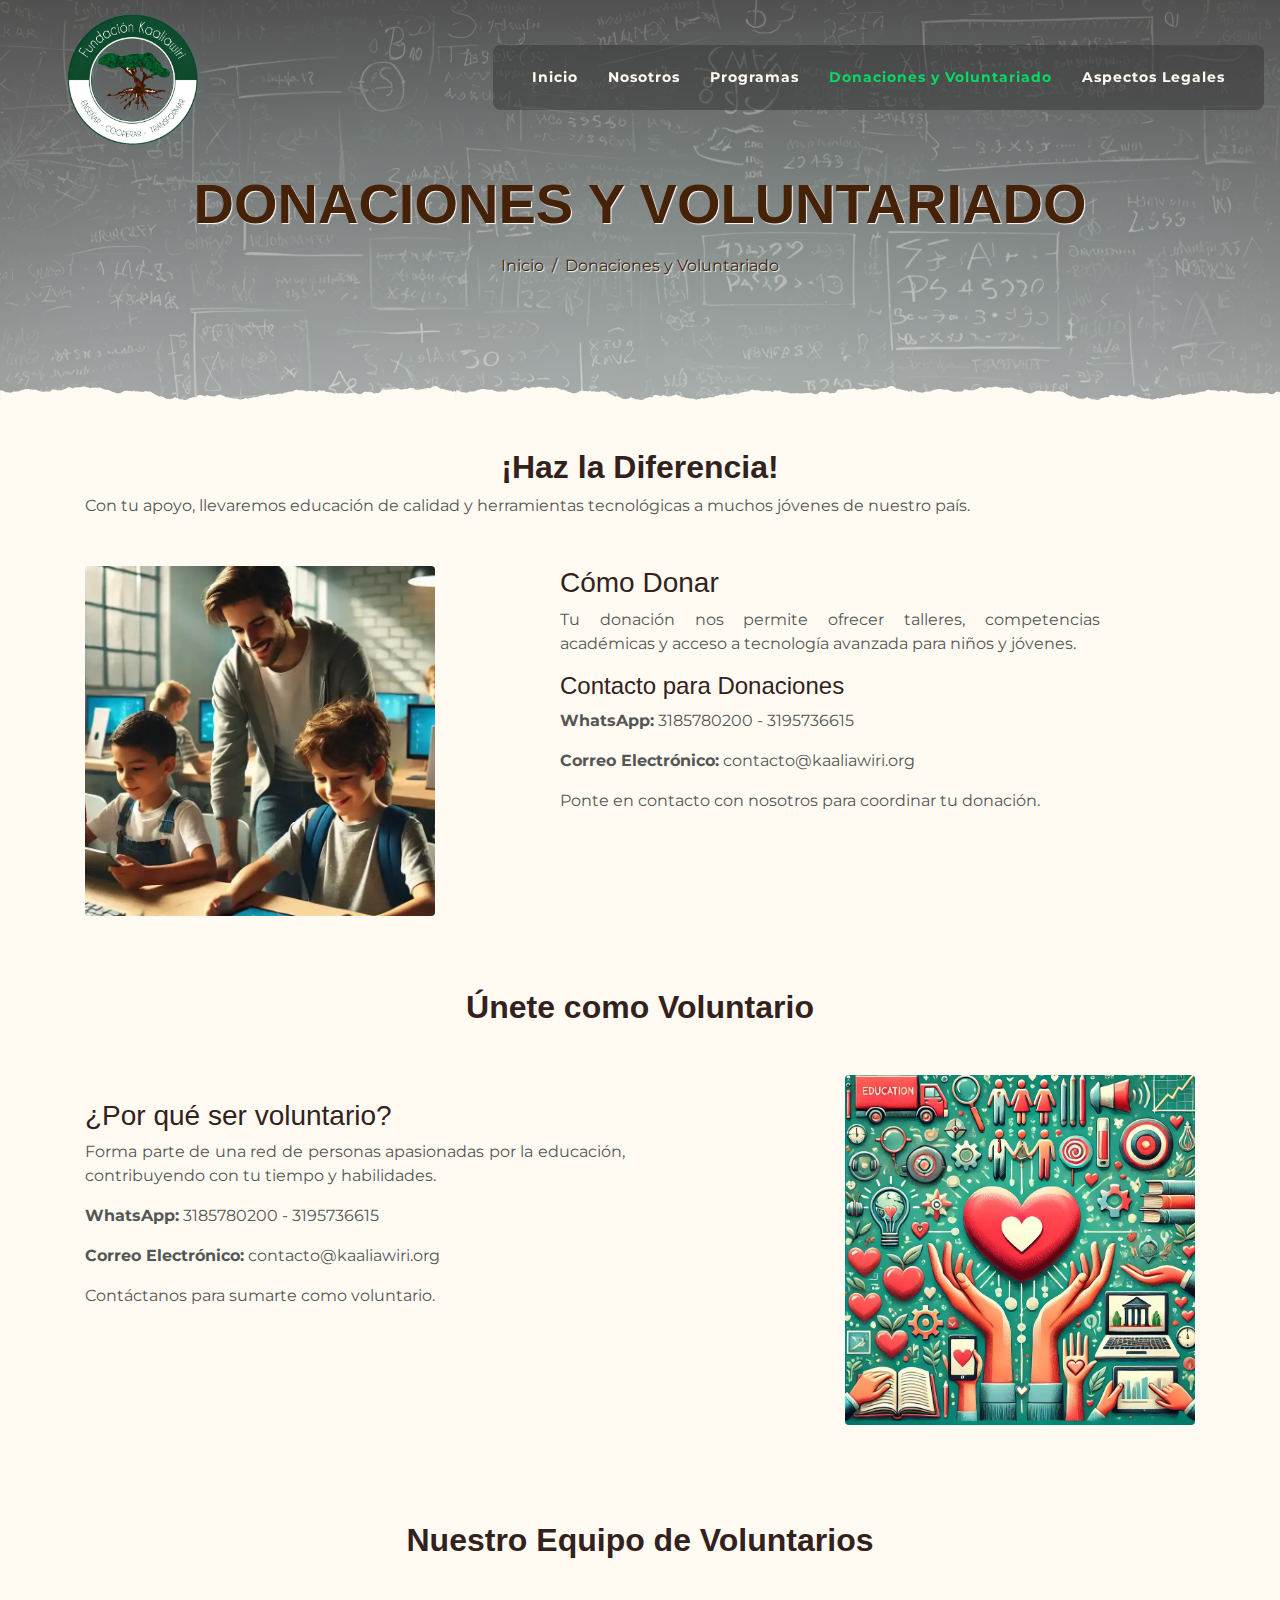
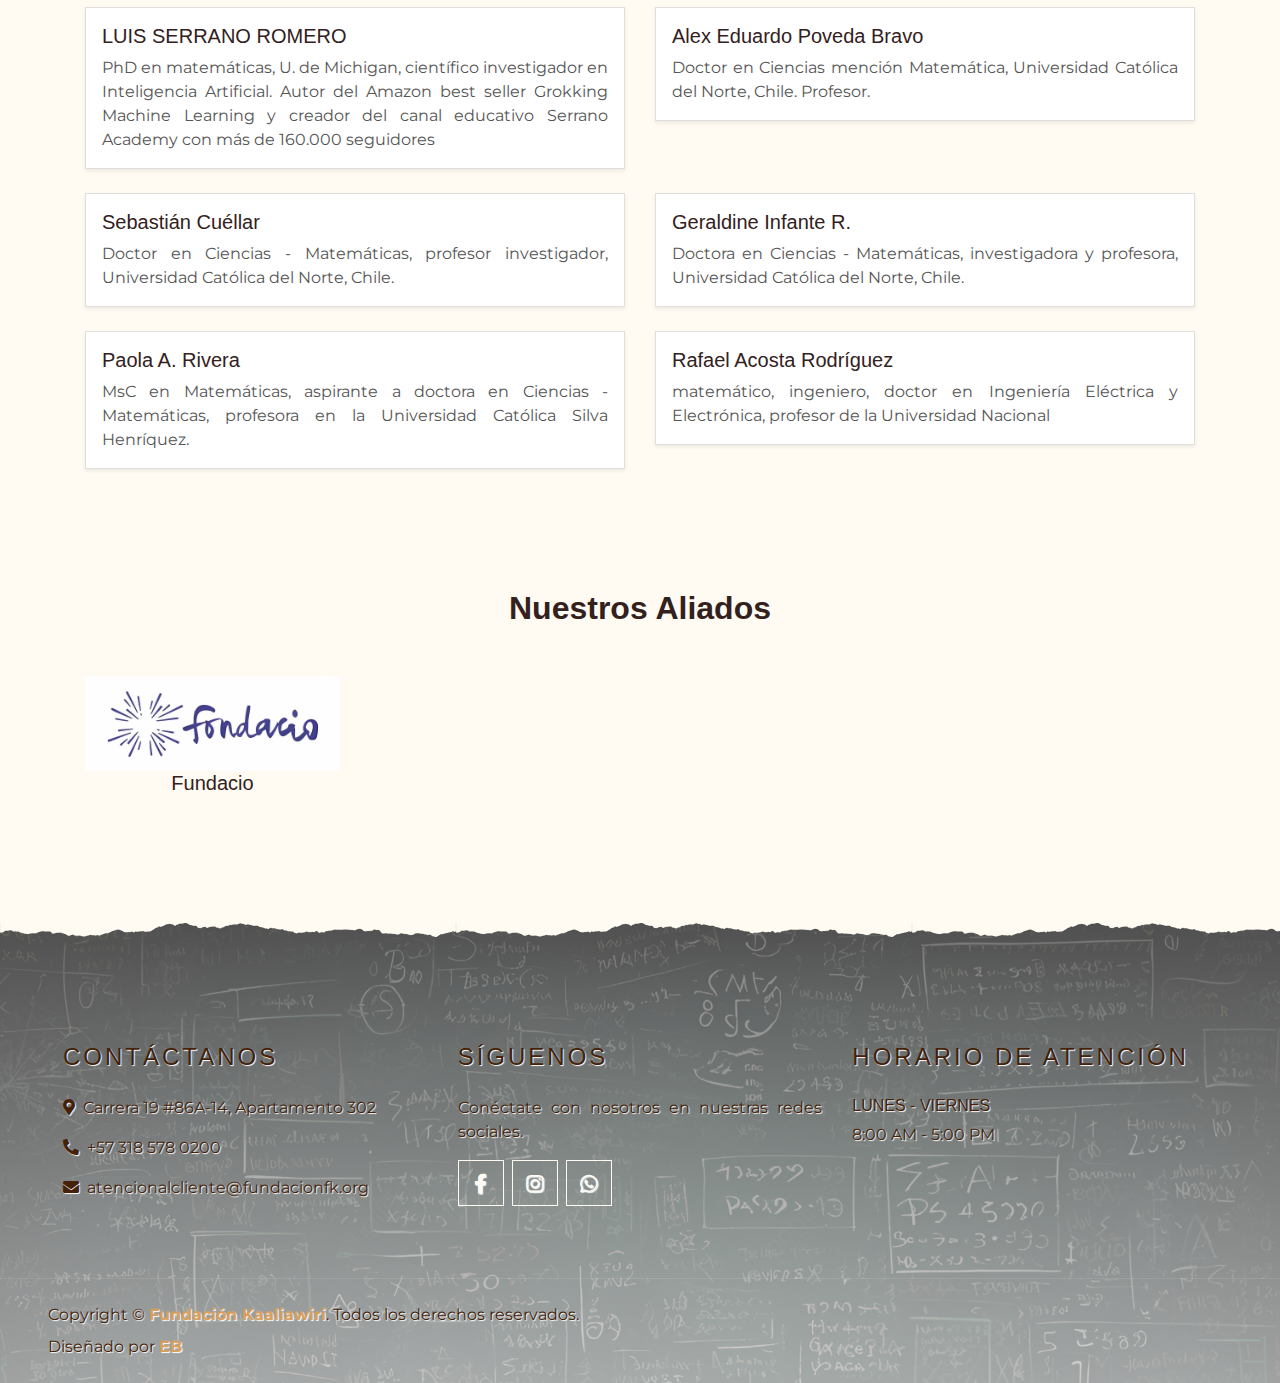
<file: pages/donaciones.html>
<!DOCTYPE html>
<html lang="es">

<head>
    <meta charset="UTF-8">
    <title>Donaciones y Voluntariado - Fundación Kaaliawiri</title>
    <meta content="width=device-width, initial-scale=1.0" name="viewport">
    <meta content="Donaciones y Voluntariado Fundación Kaaliawiri" name="keywords">
    <meta content="Contribuye a transformar vidas a través de la educación y la inclusión social con la Fundación Kaaliawiri." name="description">

    <!-- Favicon -->
    <link href="../img/logo fundacion FK.webp" rel="icon">

    <!-- Google Font -->
    <link href="https://fonts.googleapis.com/css2?family=Montserrat:wght@200;400;600&display=swap" rel="stylesheet">

    <!-- Font Awesome -->
    <link href="https://cdnjs.cloudflare.com/ajax/libs/font-awesome/5.10.0/css/all.min.css" rel="stylesheet">

    <!-- Bootstrap Stylesheet -->
    <link href="../css/style.min.css" rel="stylesheet">
    <link href="../css/mistyle.css" rel="stylesheet">
</head>

<body>
      <!-- Navbar Start -->
      <div class="container-fluid p-0 nav-bar">
        <nav class="navbar navbar-expand-lg navbar-dark py-3 bg-none" id="navbar">
            <a href="../index.html" class="navbar-brand">
                <img src="../img/logo fundacion FK.webp" alt="Logo" class="logo">
            </a>
            <button type="button" class="navbar-toggler" data-toggle="collapse" data-target="#navbarCollapse">
                <span class="navbar-toggler-icon"></span>
            </button>
            <div class="collapse navbar-collapse justify-content-between" id="navbarCollapse">
                <div class="navbar-nav ml-auto p-4">
                    <a href="/index.html" class="nav-item nav-link">Inicio</a>
                    <a href="/pages/about.html" class="nav-item nav-link">Nosotros</a>
                    <a href="/pages/menu.html" class="nav-item nav-link">Programas</a>
                    <a href="/pages/donaciones.html" class="nav-item nav-link active" >Donaciones y Voluntariado</a>
                    <a href="/pages/legal.html" class="nav-item nav-link">Aspectos Legales</a>

                </div>
            </div>
        </nav>
    </div>
    <!-- Navbar End -->

    <!-- Page Header Start -->
    <div class="container-fluid page-header mb-5 position-relative overlay-bottom">
        <div class="d-flex flex-column align-items-center justify-content-center pt-0 pt-lg-5" style="min-height: 400px">
            <h1 class="display-4 mb-3 mt-0 mt-lg-5 text-white text-uppercase">Donaciones y Voluntariado</h1>
            <div class="d-inline-flex mb-lg-5">
                <p class="m-0 text-white"><a class="text-white" href="../index.html">Inicio</a></p>
                <p class="m-0 text-white px-2">/</p>
                <p class="m-0 text-white">Donaciones y Voluntariado</p>
            </div>
        </div>
    </div>
    <!-- Page Header End -->

    <div class="container py-8">
        <div class="text-center mb-5">
            <h2>¡Haz la Diferencia!</h2>
            <p>Con tu apoyo, llevaremos educación de calidad y herramientas tecnológicas a muchos jóvenes de nuestro país.</p>
        </div>
        <div class="row">
            <div class="col-lg-4 text-left mb-4"> <!-- Imagen alineada a la izquierda -->
                <img src="../img/donacion.webp" class="img-fluid rounded" alt="Donaciones Fundación Kaaliawiri">
            </div>
            <div class="col-lg-6 offset-lg-1"> <!-- Texto centrado mejor y con espacio -->
                <h3>Cómo Donar</h3>
                <p>Tu donación nos permite ofrecer talleres, competencias académicas y acceso a tecnología avanzada para niños y jóvenes.</p>
                <h4>Contacto para Donaciones</h4>
                <p><strong>WhatsApp:</strong> 3185780200 - 3195736615</p>
                <p><strong>Correo Electrónico:</strong> contacto@kaaliawiri.org</p>
                <p>Ponte en contacto con nosotros para coordinar tu donación.</p>
            </div>
        </div>
    </div>
    

    <!-- Voluntariado Section Start -->
    <div class="container-fluid bg-light py-5">
        <div class="container">
            <h2 class="text-center mb-4">Únete como Voluntario</h2>
            <br>
            <div class="row">
                <div class="col-lg-6">
                    <br>
                    <h3>¿Por qué ser voluntario?</h3>
                    <p>Forma parte de una red de personas apasionadas por la educación, contribuyendo con tu tiempo y habilidades.</p>
                    <p><strong>WhatsApp:</strong> 3185780200 - 3195736615</p>
                    <p><strong>Correo Electrónico:</strong> contacto@kaaliawiri.org</p>
                    <p>Contáctanos para sumarte como voluntario.</p>
                </div>
                <div class="col-lg-4 ml-auto text-right"> <!-- Alinea a la derecha -->
                    <img src="../img/Voluntario.webp" class="img-fluid rounded" alt="Voluntariado Fundación Kaaliawiri">
                </div>
            </div>
        </div>
    </div>
    <!-- Voluntariado Section End -->


    <!-- Voluntarios Section Start -->
    <div class="container py-5">
        <h2 class="text-center mb-5">Nuestro Equipo de Voluntarios</h2>
        <div class="row">
            <div class="col-md-6 mb-4">
                <div class="card p-3 shadow-sm">
                    <h5 class="mb-2">LUIS SERRANO ROMERO</h5>
                    <p class="mb-0">PhD en matemáticas, U. de Michigan, científico investigador en Inteligencia Artificial. Autor del Amazon best seller Grokking Machine Learning y creador del canal educativo Serrano Academy con más de 160.000 seguidores</p>
                </div>
            </div>
            <div class="col-md-6 mb-4">
                <div class="card p-3 shadow-sm">
                    <h5 class="mb-2">Alex Eduardo Poveda Bravo</h5>
                    <p class="mb-0">Doctor en Ciencias mención Matemática, Universidad Católica del Norte, Chile. Profesor.</p>
                </div>
            </div>
            <div class="col-md-6 mb-4">
                <div class="card p-3 shadow-sm">
                    <h5 class="mb-2">Sebastián Cuéllar</h5>
                    <p class="mb-0">Doctor en Ciencias - Matemáticas, profesor investigador, Universidad Católica del Norte, Chile.</p>
                </div>
            </div>
            <div class="col-md-6 mb-4">
                <div class="card p-3 shadow-sm">
                    <h5 class="mb-2">Geraldine Infante R.</h5>
                    <p class="mb-0">Doctora en Ciencias - Matemáticas, investigadora y profesora, Universidad Católica del Norte, Chile.</p>
                </div>
            </div>
            <div class="col-md-6 mb-4">
                <div class="card p-3 shadow-sm">
                    <h5 class="mb-2">Paola A. Rivera</h5>
                    <p class="mb-0">MsC en Matemáticas, aspirante a doctora en Ciencias - Matemáticas, profesora en la Universidad Católica Silva Henríquez.</p>
                </div>
            </div>
            <div class="col-md-6 mb-4">
                <div class="card p-3 shadow-sm">
                    <h5 class="mb-2">Rafael Acosta Rodríguez</h5>
                    <p class="mb-0">matemático, ingeniero, doctor en Ingeniería Eléctrica y Electrónica, profesor de la Universidad Nacional</p>
                </div>
            </div>
            
        </div>
    </div>
    <!-- Voluntarios Section End -->


    <!-- Aliados Section Start -->
    <div class="container py-5">
        <h2 class="text-center mb-4">Nuestros Aliados</h2>
        <br>
        <div class="row text-center">
            <div class="col-md-3 mb-4">
                <a href="https://fondacio.org/es/" target="_blank">
                    <img src="../img/fundaci.webp" class="img-fluid" alt="Aliado 1">
                    <h5>Fundacio</h5>
                </a>
            </div>
            
            <!-- <div class="col-md-3 mb-4">
                <img src="../img/aliado2.webp" class="img-fluid" alt="Aliado 2">
                <h5></h5>
            </div>
            <div class="col-md-3 mb-4">
                <img src="../img/aliado3.webp" class="img-fluid" alt="Aliado 3">
                <h5></h5>
            </div>
            <div class="col-md-3 mb-4">
                <img src="../img/aliado4.webp" class="img-fluid" alt="Aliado 4">
                <h5></h5>
            </div> -->
        </div>
    </div>
    <!-- Aliados Section End -->

    <!-- Footer Start -->
    <div class="container-fluid footer text-white mt-5 pt-5 px-0 position-relative overlay-top" data-aos="fade-up">
        <div class="row mx-0 pt-5 px-sm-3 px-lg-5 mt-4">
            <!-- Contact Information -->
            <div class="col-lg-4 col-md-6 mb-5">
                <h4 class="text-white text-uppercase mb-4" style="letter-spacing: 3px;">Contáctanos</h4>
                <p><i class="fa fa-map-marker-alt mr-2"></i>Carrera 19 #86A-14, Apartamento 302</p>
                <p><i class="fa fa-phone-alt mr-2"></i>+57 318 578 0200</p>
                <p class="m-0"><i class="fa fa-envelope mr-2"></i>atencionalcliente@fundacionfk.org</p>
            </div>
            <!-- Social Media -->
            <div class="col-lg-4 col-md-6 mb-5">
                <h4 class="text-white text-uppercase mb-4" style="letter-spacing: 3px;">Síguenos</h4>
                <p>Conéctate con nosotros en nuestras redes sociales.</p>
                <div class="d-flex justify-content-start">
                    <a class="btn btn-lg btn-outline-light btn-lg-square mr-2" href="https://www.facebook.com/fundacionkaaliawiri?locale=es_LA" target="_blank" rel="noopener noreferrer"><i class="fab fa-facebook-f"></i></a>
                    <a class="btn btn-lg btn-outline-light btn-lg-square mr-2" href="https://www.instagram.com/fundacion_kaaliawiri/" target="_blank" rel="noopener noreferrer"><i class="fab fa-instagram"></i></a>
                    <a class="btn btn-lg btn-outline-light btn-lg-square" href="https://wa.me/573185780200" target="_blank" rel="noopener noreferrer"><i class="fab fa-whatsapp"></i></a>
                </div>
            </div>
            <!-- Office Hours -->
            <div class="col-lg-4 col-md-6 mb-5">
                <h4 class="text-white text-uppercase mb-4" style="letter-spacing: 3px;">Horario de Atención</h4>
                <div>
                    <h6 class="text-white text-uppercase">Lunes - Viernes</h6>
                    <p>8:00 AM - 5:00 PM</p>
                </div>
            </div>
        </div>
        <!-- Footer Bottom -->
        <div class="container-fluid text-center text-white border-top mt-4 py-4 px-sm-3 px-md-5" style="border-color: rgba(256, 256, 256, .1) !important;">
            <p class="mb-2 text-white">Copyright &copy; <a class="font-weight-bold" href="#">Fundación Kaaliawiri</a>. Todos los derechos reservados.</p>
            <p class="m-0 text-white">Diseñado por <a class="font-weight-bold" href="#">EB</a></p>
        </div>
    </div>
    <!-- Footer End -->


    <!-- Back to Top -->
    <a href="#" class="btn btn-lg btn-primary btn-lg-square back-to-top"><i class="fa fa-angle-double-up"></i></a>

    <!-- JavaScript Libraries -->
    <script src="https://code.jquery.com/jquery-3.4.1.min.js"></script>
    <script src="https://stackpath.bootstrapcdn.com/bootstrap/4.4.1/js/bootstrap.bundle.min.js"></script>
</body>

</html>
</file>
<file: css/mistyle.css>
/************************paleta de colores 
#014721 verde oscuro
#442107 cafe secundario
#ffffff blanco principal
*************/
/* Justifica párrafos, listas y otros elementos de texto */



p, ul, ol, li {
    text-align: justify;
}



.text-primary{
    color: #014721 !important;
    text-shadow: 1px 1px 1px rgba(255, 255, 255, 0.8); /* Sombra bien marcada */

}

h1{
    color: #000000 !important;

}

.carousel-control-prev-icon,
.carousel-control-next-icon {
    background-color: #014721; /* Cambia #ff0000 al color*/
    border-radius: 50%; /*hace que el ícono sea circular */
}


.text-custom-color {
    color: #000000 !important; /* Color del texto */
    background-color: #47474703; /* Fondo gris oscuro */
    text-shadow: #fff 0 0 10px, 1px 1px 1px rgba(255, 255, 255, 0.718); /* Sombra de texto combinada */
    display: inline; /* Asegura que el fondo solo se aplique al texto */
    padding: 0 5px; /* Relleno lateral para que el fondo no quede pegado al texto */
    border-radius: 5px; /* Un pequeño redondeo opcional para el fondo */
}



.text-white {
    color: #442107 !important;
    text-shadow: 1px 1px 1px rgb(255, 255, 255); /* Sombra bien marcada */

}

.btn-outline-primary{
    color: #b58249;
    border-color: #DA9F5B;
}

.btn-primary {
    background-color: #ffffff !important;
    border-color: #029042 !important; 
    box-shadow: 0 4px 8px rgb(1, 71, 33); /* Sombra del botón */
    
}

.btn-primary:hover {
    background-color: #014721 !important; /* Cambia a otro color al pasar el mouse */
    border-color: #000000 !important; /* Puedes mantener el mismo color de borde o cambiarlo */
    color: #FFFFFF;
}

.btn-secondary {
    background-color: #ffffff !important;
    border-color: #442107 !important;
    box-shadow: 0 4px 8px rgba(68, 33, 7); /* Sombra del botón */
    color: #000000 !important; 
}

.btn-secondary:hover{
    background-color: #442107 !important;
    border-color: #442107 !important;
    box-shadow: 0 4px 8px rgba(68, 33, 7); /* Sombra del botón */
    color: #fffefe !important;
}

.section-title::after{
    background-color: #2E2ED2 !important;
}

/* Estilos del header */
header {
    width: 100%;
    z-index: 100;
    transition: background-color 0.3s ease, margin-bottom 0.3s ease;
}


.logo {
    width: 150px;
    height: 150px;
    object-fit: contain;
    margin-left: 25%;
}

/* Estilo inicial de la navbar */
#navbar {
    position: fixed; /* Fija el navbar a la parte superior */
    top: 0;
    left: 0;
    height: 125px;
    margin-top: 15px;
    width: 100%; /* Asegura que el navbar ocupe el 100% del ancho de la pantalla */
    z-index: 1000; /* Asegura que esté por encima de todo el contenido */
    background-color: transparent; /* Inicialmente, el fondo será transparente */
    transition: background-color 0.3s ease; /* Transición suave para el cambio de color */
}

/* Estilo de la navbar cuando se hace scroll (fondo oscuro) */
.bg-dark {
    background-color: #014721; /* Cambia el fondo a oscuro al hacer scroll */
}

/* Estilo inicial de la navbar con fondo transparente */
#navbar {
    background-color: transparent;
    transition: background-color 0.3s ease;  /* Transición suave */
}

/* Cambiar color cuando la navbar esté "scrolled" */
#navbar.scrolled {
    


}

.overlay-bottom {
    /* background: rgba(0, 0, 0, 0.5); /* Fondo semi-transparente */ 
}

.carousel-caption {
   margin-top: 0%;
}

.carousel-caption h2 {
    filter: drop-shadow(1px 1px 1px rgba(27, 32, 33, 0.722)); 
    color: #fefefe !important; /* Asegúrate de que el color se aplique */
    text-shadow: 2px 2px 5px rgba(0, 0, 0, 0.916); /* Sombra bien marcada */
}

.carousel-item img {
    max-height: 800px; /* Ajusta este valor a la altura máxima que desees */
    object-fit: cover; /* Asegúrate de que las imágenes se ajusten correctamente */
}

.carousel-item.active img {
    max-width: 100%; /* Ajusta este valor según el tamaño que desees */
    height: 800px;   /* Mantener la proporción de la imagen */
    object-fit: cover; /* Para asegurarte de que la imagen mantenga su proporción */
    margin: 0 auto; /* Centra la imagen en su contenedor */
}


/* Sombra para el logo SVG sin fondo */
.navbar-brand img {
    filter: drop-shadow(4px 1px 4px rgba(1, 192, 255, 0.055)); /* Ajusta la distancia, el desenfoque y la opacidad */
}


.navbar-dark .navbar-nav .nav-link.active{
    color: #05da65;
}


/* Sombra para las letras del menú */
.navbar-nav .nav-link {
   /*  text-shadow: 2px 2px 31px rgb(255, 103, 1); /* Ajusta la distancia y opacidad de la sombra */ 
}

/* Opcional: sombra para el dropdown */
.dropdown-menu {
   
}

.navbar-nav {
    background-color: #3534347f; /* Color de fondo semi-transparente */
    padding: 0; /* Elimina el espacio extra en el ul */
    border-radius: 8px; /* Mantén bordes redondeados si lo deseas */
}

.navbar-nav .nav-item {
    margin: 0; /* Elimina el margen entre los elementos */
    padding: 0; /* Elimina el padding en los items */
}

.navbar-nav .nav-link {
    padding: 0 0px; /* Reduce el padding de los enlaces para acercar el texto */
    line-height: 1.2; /* Ajusta la altura de línea para hacer el texto más compacto */
    font-size: 14px; /* Puedes ajustar el tamaño de la fuente si es necesario */
}

.dropdown-menu {
    margin: 0; /* Asegúrate de que no haya margen extra */
    padding: 0; /* Elimina cualquier padding extra */
    
}

/* Estilos personalizados para los testimonios */
.testimonial-item {
    background-color: #f9f9f9;
    padding: 20px;
    border-radius: 10px;
    box-shadow: 0 5px 15px rgba(0, 0, 0, 0.1);
    text-align: left;
}

.testimonial-item img {
    border-radius: 50%;
    width: 60px;
    height: 60px;
    object-fit: cover;
}

.testimonial-item h4 {
    font-weight: bold;
}

.testimonial-item p {
    font-style: italic;
    color: #777;
}

/* Título de la sección */
.section-title h4 {
    letter-spacing: 5px;
    color: #007bff; /* Cambiar el color si lo prefieres */
}

.section-title h1 {
    font-size: 3rem;
    font-weight: 700;
    margin-bottom: 40px;
}

.owl-carousel .owl-item {
    transition: all 0.3s ease;
}

.owl-nav {
    position: absolute;
    top: 50%;
    width: 100%;
    display: flex;
    justify-content: space-between;
    transform: translateY(-50%);
}
.owl-nav .owl-prev, .owl-nav .owl-next {
    background-color: #474747;
    color: #fff;
    padding: 10px;
    border-radius: 50%;
    font-size: 1.2rem;
    cursor: pointer;
}

.product-card {
    transition: transform 0.3s ease;
}

.product-card:hover {
    transform: scale(1.06);
}


/*************menu ***************/
.fixed-size {
    width: 300px; /* Ajusta este valor según el tamaño deseado */
    height: 300px; /* Ajusta este valor según el tamaño deseado */
    object-fit: cover; /* Mantiene la proporción de la imagen */
}

/* Estilo y posición fija del botón */
.animated-button {
    position: fixed;
    bottom: 20px; /* Distancia desde el fondo de la pantalla */
    left: 20px;  /* Distancia desde el lado izquierdo de la pantalla */
    z-index: 999; /* Asegura que el botón esté por encima de otros elementos */
    display: inline-block;
    transition: all 0.3s ease-in-out;
    animation: bounce 1.5s infinite; /* Aplica la animación de rebote */
    background-color: #01c0ffb8; /* Color del botón (puedes cambiarlo) */
    color: white; /* Color del texto */
    border-radius: 50px; /* Botón redondeado */
}

/* Animación de rebote */
@keyframes bounce {
    0%, 20%, 50%, 80%, 100% {
        transform: translateY(0); /* Estado inicial */
    }
    40% {
        transform: translateY(-10px); /* Sube ligeramente */
    }
    60% {
        transform: translateY(-5px); /* Baja ligeramente */
    }
}

/* Tamaño del botón */
.animated-button {
    padding: 10px 25px; /* Ajusta el tamaño del botón */
    font-size: 18px; /* Tamaño de la fuente */
}

/* Estilo y posición fija del botón de WhatsApp */
.whatsapp-button {
    position: fixed;
    bottom: 20px; /* Distancia desde el fondo de la pantalla */
    right: 20px;  /* Distancia desde el lado derecho de la pantalla */
    z-index: 999; /* Asegura que el botón esté por encima de otros elementos */
    display: inline-block;
    transition: all 0.3s ease-in-out;
    animation: bounce 1.5s infinite; /* Aplica la animación de rebote */
    background-color: #25D366; /* Color de WhatsApp */
    color: white; /* Color del texto e icono */
    border-radius: 50px; /* Botón redondeado */
    font-size: 18px; /* Tamaño de la fuente */
    padding: 15px 30px; /* Ajusta el tamaño del botón */
    text-decoration: none; /* Elimina el subrayado */
}
.whatsapp-button::after {
    content: ""; /* Remueve cualquier texto después del ícono */
}


/***************bot9on central */

/* Contenedor para centrar el botón */
.whatsapp-fixed-center {
    position: fixed;
    bottom: 50px; /* Distancia desde el fondo de la pantalla */
    left: 50%; /* Centrado horizontalmente */
    transform: translateX(-50%); /* Ajuste para centrar perfectamente */
    z-index: 999; /* Asegura que esté sobre otros elementos */
}

/* Estilo del botón de WhatsApp */
.whatsapp-link-center {
    display: inline-block;
    background-color: #25D366; /* Color de WhatsApp */
    color: white; /* Color del texto e icono */
    border-radius: 50px; /* Botón redondeado */
    font-size: 18px; /* Tamaño de la fuente */
    padding: 15px 30px; /* Ajusta el tamaño del botón */
    text-decoration: none; /* Elimina el subrayado */
    transition: all 0.3s ease-in-out; /* Animación suave para hover */
}

/* Efecto hover */
.whatsapp-link-center:hover {
    background-color: #1ebe57; /* Color más oscuro al pasar el mouse */
    color: #FFFFFF;
}

/* Remueve cualquier pseudo-elemento */
.whatsapp-link-center::after {
    content: none;
}


/* Animación de rebote */
@keyframes bounce {
    0%, 20%, 50%, 80%, 100% {
        transform: translateY(0); /* Estado inicial */
    }
    40% {
        transform: translateY(-10px); /* Sube ligeramente */
    }
    60% {
        transform: translateY(-5px); /* Baja ligeramente */
    }
}




.image-container {
    width: 100%;
    height: 200px; /* Ajusta esta altura según tu diseño */
    overflow: hidden;
}

.image-container img {
    width: 100%;
    height: 100%;
    object-fit: cover;
}


/******donaciones */

#donations-volunteering {
    background-color: #f8f9fa; /* Fondo claro para destacar */
    padding: 60px 0;
}

#donations-volunteering h3 {
    font-size: 28px;
}

#donations-volunteering p {
    font-size: 18px;
    line-height: 1.6;
    margin-bottom: 20px;
}

#donations-volunteering img {
    max-width: 100%;
    border-radius: 10px;
    box-shadow: 0 4px 10px rgba(0, 0, 0, 0.2);
}



/**************TESTIMONIA **/

.testimonial-carousel .owl-dot{
    background-color: #014721;
}


/***************contadores*************/
.contadores-kaaliawiri {
    background-color: rgba(218, 214, 214, 0.408); /* Blanco semi-transparente */
    background-image: url('/img/bg.jpg');       /* Ruta de tu imagen */
    background-size: cover;
    background-position: center;
    background-blend-mode: lighten;             /* Mezcla la imagen con el color blanco */
    color: #FFFFFF;
    padding: 2rem 0;
}

.titulo-contador {
    font-size: 2rem;
    font-weight: 600;
    color: #FFFFFF;
    text-shadow: 2px 2px 4px #000000; /* Bordeado negro */
}

.numero-contador {
    font-size: 4rem;
    font-weight: bold;
    margin-top: 10px;
    text-shadow: 3px 3px 5px #000000; /* Bordeado negro más intenso */
}

/* Nueva clase para personalizar solo los números con !important */
.contador-numeros {
    color: #442107 !important; /* Color dorado con prioridad */
    text-shadow: 2px 2px 5px rgba(255, 254, 254, 0.967) !important; /* Bordeado suave */
}


/* Ajustar el tamaño del logo en pantallas pequeñas */
@media (max-width: 500px) {
    .logo {
        width: 80px; /* Reducir tamaño del logo */
        height: auto; /* Mantener proporción */
    }

    /* Ajustar el tamaño de las letras en el carrusel */
    .carousel-caption {
        bottom: 10%; /* Mantener dentro de la imagen */
        width: 90%; /* Evitar que el texto sobresalga */
        text-align: center;
        padding: 5px;
    }

    .carousel-caption h1 {
        font-size: 40px !important; /* Reducir el tamaño del título */
        line-height: 1; 
        text-align: center;
        margin-left: 15% !important;
        margin-bottom: 60% !important;
    }

    .carousel-caption h2 {
        font-size: 16px !important; /* Reducir subtítulos */
        margin-top: -195px !important;
        margin-left: 15% !important;
       
    }

    /* Ajustar todas las imágenes del carrusel al tamaño de la pantalla */
    .carousel-item img {
        width: 100%;
        height: 100vh; /* Hacer que la imagen cubra toda la altura de la pantalla */
        object-fit: cover; /* Ajustar la imagen sin deformarse */
    }

    /* Ajuste específico para la imagen 2 */
    .carousel-item:nth-child(2) img {
        display: block; /* Asegurar que no se esconde */
        height: 100vh !important; /* Mantener altura completa */
        object-fit: cover; /* Evitar que se deforme */
    }

    /* Ocultar el logo de WhatsApp en este tamaño */
    .whatsapp-button {
        display: none !important;
    }

    .navbar-toggler {
        border-color: #014721 !important; /* Color del borde del botón */
    }

    .navbar-toggler-icon {
        background-color: #014721 !important; /* Asegurar que mantiene el color en móviles */
    }
}





/* Ajuste extra para móviles muy pequeños (375px y menos) */
@media (max-width: 375px) {
    .logo {
        width: 60px;
    }

    .carousel-caption h1 {
        font-size: 16px;
    }

    .carousel-caption h2 {
        font-size: 14px;
    }

    .carousel-item img {
        width: 100%;
        height: 100vh; /* Mantener imagen a pantalla completa */
    }

    .whatsapp-button {
        display: none !important;
    }
}
</file>
